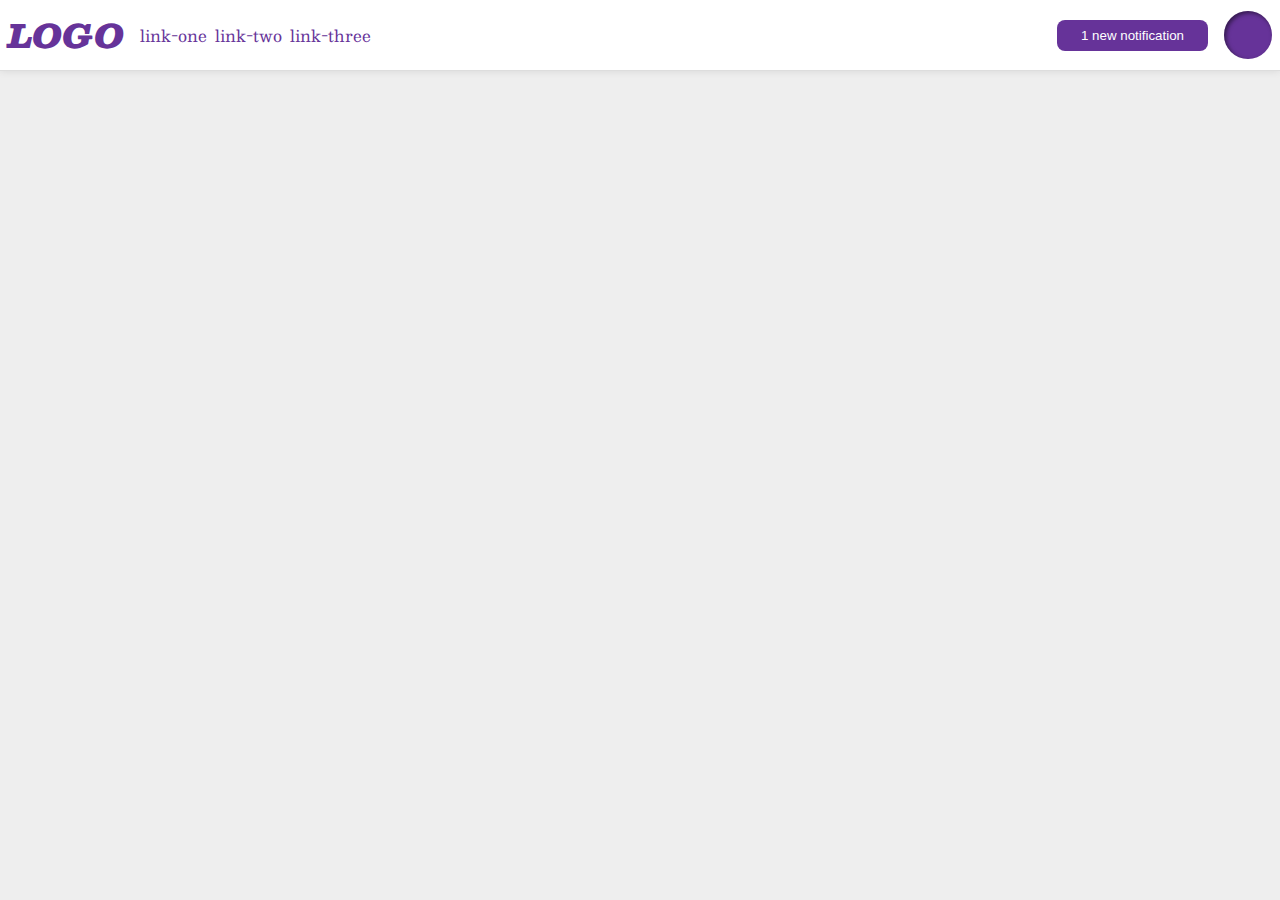
<file: flex/03-flex-header-2/index.html>
<!DOCTYPE html>
<html lang="en">
<head>
  <meta charset="UTF-8">
  <meta http-equiv="X-UA-Compatible" content="IE=edge">
  <meta name="viewport" content="width=device-width, initial-scale=1.0">
  <title>Flex Header 2</title>
  <link rel="stylesheet" href="style.css">
</head>

<body>
  <div class="header">
    <div class="logo">
      LOGO
    </div>
    <ul class="links">
      <li><a href="google.com">link-one</a></li>
      <li><a href="google.com">link-two</a></li>
      <li><a href="google.com">link-three</a></li>
    </ul>
    <button class="notifications">
      1 new notification
    </button>
    <div class="profile-image"></div>
  </div>
</body>
</html>
</file>
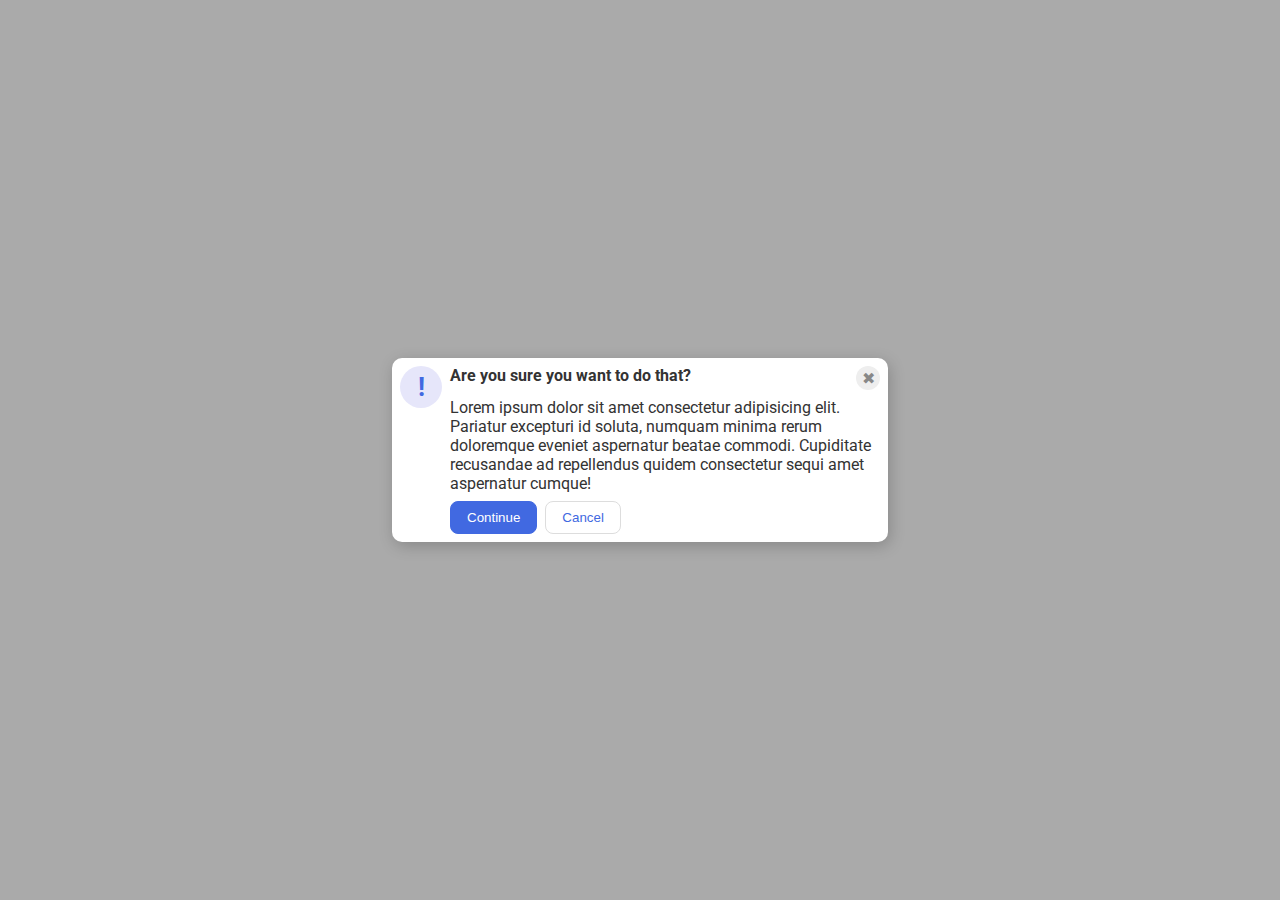
<file: flex/05-flex-modal/index.html>
<!DOCTYPE html>
<html lang="en">
<head>
  <meta charset="UTF-8">
  <meta http-equiv="X-UA-Compatible" content="IE=edge">
  <meta name="viewport" content="width=device-width, initial-scale=1.0">
  <link rel="stylesheet" href="style.css">
  <title>Modal</title>
</head>
<body>
  <div class="modal">
    <div class="container-left">
      <div class="icon">!</div>
    </div>
    <div class="container-right">
      <div class="header">Are you sure you want to do that?</div>
      <div class="close-button">✖</div>
      <div class="text">Lorem ipsum dolor sit amet consectetur adipisicing elit. Pariatur excepturi id soluta, numquam minima rerum doloremque eveniet aspernatur beatae commodi. Cupiditate recusandae ad repellendus quidem consectetur sequi amet aspernatur cumque!</div>
      <button class="continue">Continue</button>
      <button class="cancel">Cancel</button>
    </div>
  </div>
</body>
</html>
</file>
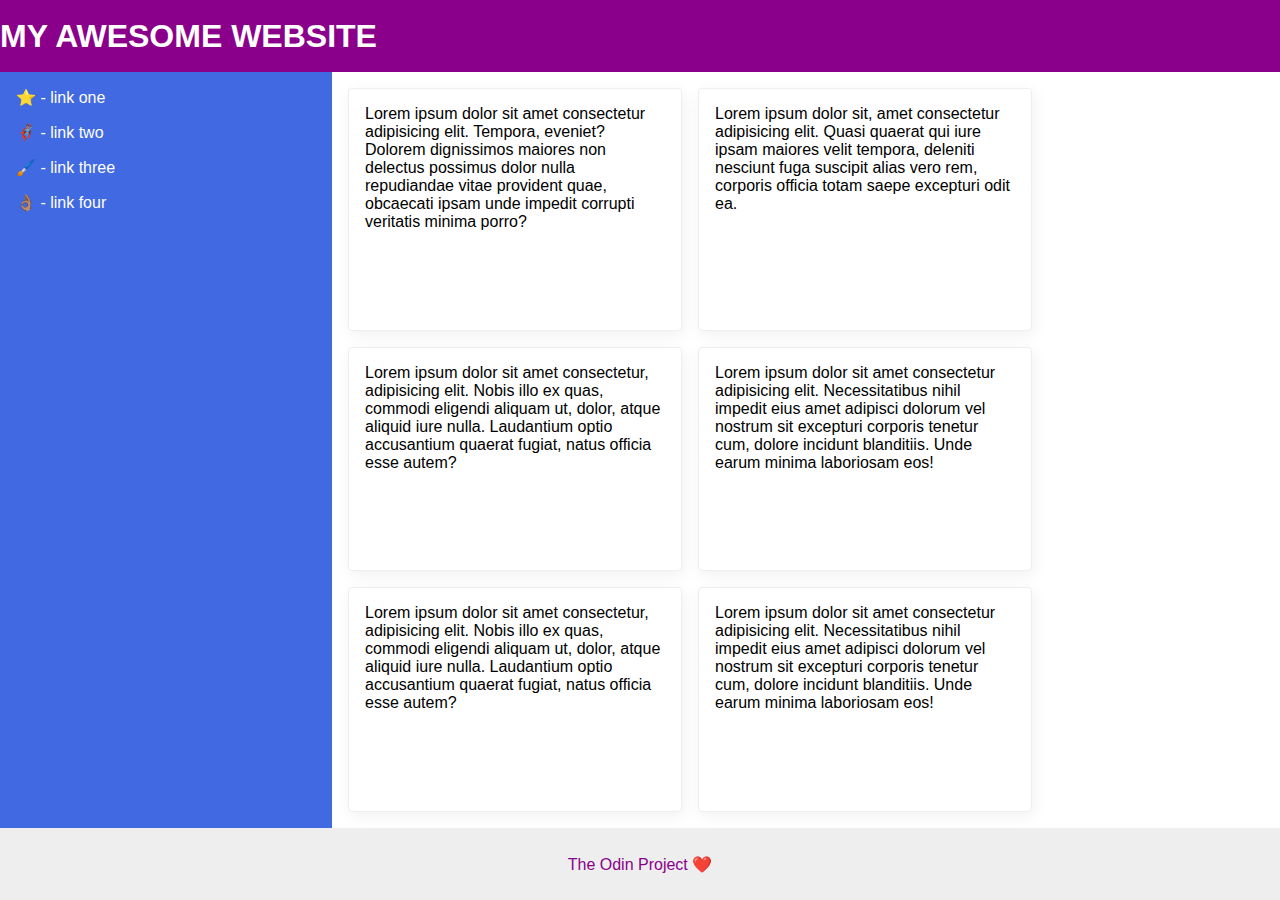
<file: flex/07-flex-layout-2/index.html>
<!DOCTYPE html>
<html lang="en">
<head>
  <meta charset="UTF-8">
  <meta http-equiv="X-UA-Compatible" content="IE=edge">
  <meta name="viewport" content="width=device-width, initial-scale=1.0">
  <title>The Holy Grail</title>
  <link rel="stylesheet" href="style.css">
</head>
<body>
  <div class="header">
    MY AWESOME WEBSITE
  </div>
  
  
  <div class="container-main">
    <div class="sidebar">
      <ul>
        <li><a href="google.com">⭐ - link one</a></li>
        <li><a href="google.com">🦸🏽‍♂️ - link two</a></li>
        <li><a href="google.com">🖌️ - link three</a></li>
        <li><a href="google.com">👌🏽 - link four</a></li>
      </ul>
    </div>
    <div class="container-cards">
      <div class="card">Lorem ipsum dolor sit amet consectetur adipisicing elit. Tempora, eveniet? Dolorem dignissimos maiores non delectus possimus dolor nulla repudiandae vitae provident quae, obcaecati ipsam unde impedit corrupti veritatis minima porro?</div>
      <div class="card">Lorem ipsum dolor sit, amet consectetur adipisicing elit. Quasi quaerat qui iure ipsam maiores velit tempora, deleniti nesciunt fuga suscipit alias vero rem, corporis officia totam saepe excepturi odit ea.</div>
      <div class="card">Lorem ipsum dolor sit amet consectetur, adipisicing elit. Nobis illo ex quas, commodi eligendi aliquam ut, dolor, atque aliquid iure nulla. Laudantium optio accusantium quaerat fugiat, natus officia esse autem?</div>
      <div class="card">Lorem ipsum dolor sit amet consectetur adipisicing elit. Necessitatibus nihil impedit eius amet adipisci dolorum vel nostrum sit excepturi corporis tenetur cum, dolore incidunt blanditiis. Unde earum minima laboriosam eos!</div>
      <div class="card">Lorem ipsum dolor sit amet consectetur, adipisicing elit. Nobis illo ex quas, commodi eligendi aliquam ut, dolor, atque aliquid iure nulla. Laudantium optio accusantium quaerat fugiat, natus officia esse autem?</div>
      <div class="card">Lorem ipsum dolor sit amet consectetur adipisicing elit. Necessitatibus nihil impedit eius amet adipisci dolorum vel nostrum sit excepturi corporis tenetur cum, dolore incidunt blanditiis. Unde earum minima laboriosam eos!</div>
    </div>
  </div>

  <div class="footer">
    The Odin Project ❤️
  </div>
</body>
</html>
</file>
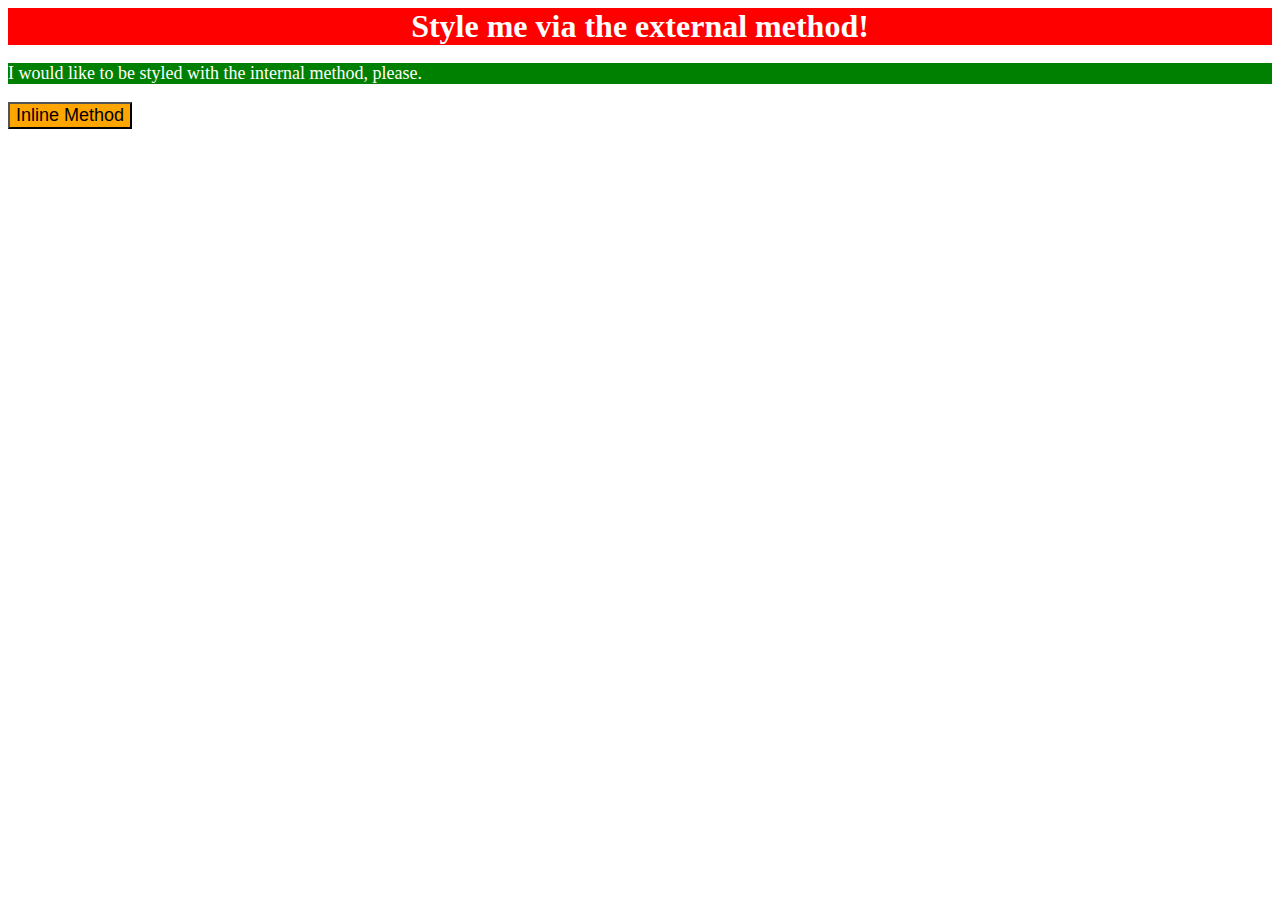
<file: foundations/01-css-methods/index.html>
<!DOCTYPE html>
<html lang="en">

<head>
  <meta charset="UTF-8">
  <meta http-equiv="X-UA-Compatible" content="IE=edge">
  <meta name="viewport" content="width=device-width, initial-scale=1.0">
  <title>Methods for Adding CSS</title>
  <link rel="stylesheet" href="./style.css">
  <style>
    p {
      background-color: green;
      color: white;
      font-size: 18px;
    }
  </style>
  
</head>

<body>
  <div>Style me via the external method!</div>
  <p>I would like to be styled with the internal method, please.</p>
  <button style="background-color: orange; font-size: 18px;">Inline Method</button>
</body>

</html>
</file>
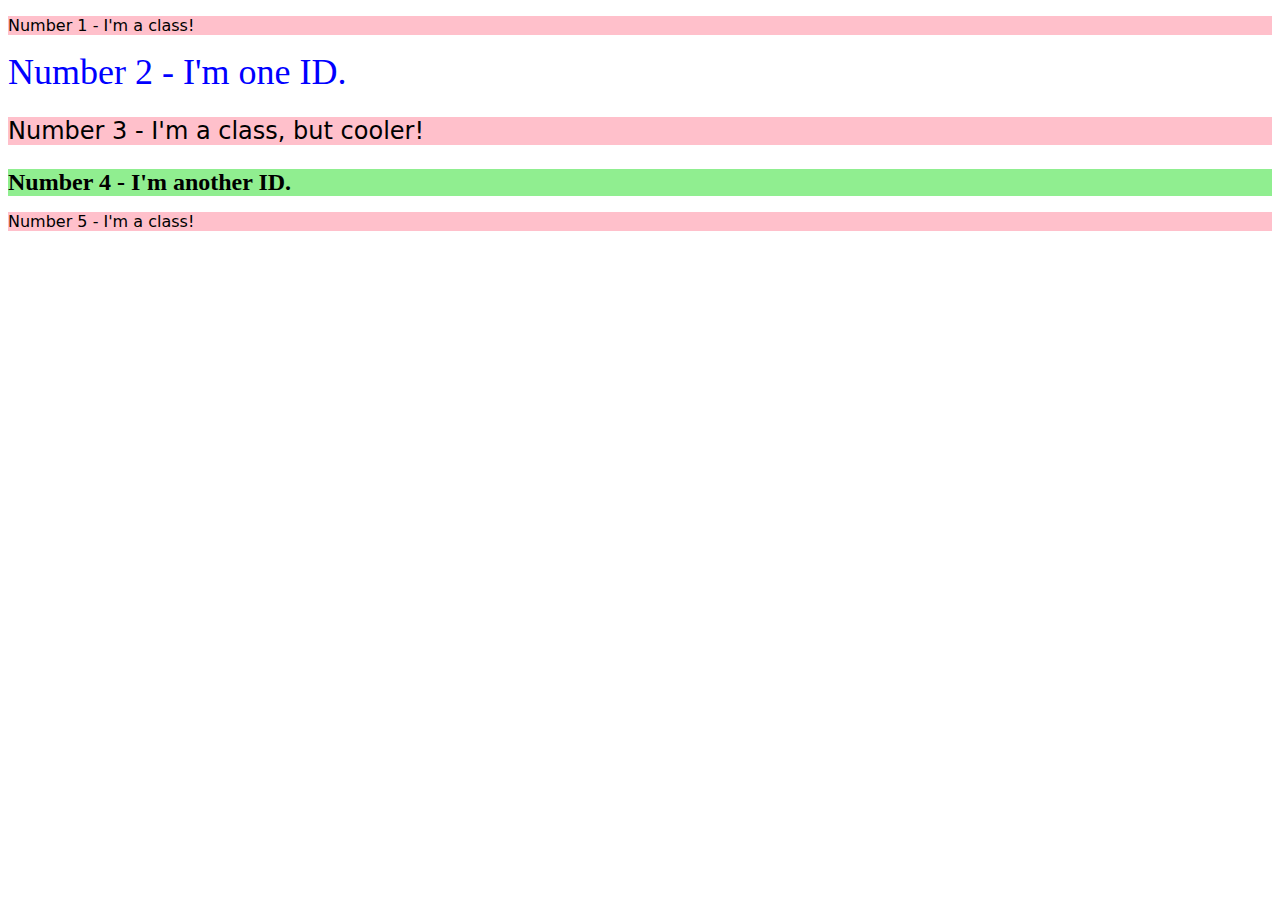
<file: foundations/02-class-id-selectors/index.html>
<!DOCTYPE html>
<html lang="en">
<head>
  <meta charset="UTF-8">
  <meta http-equiv="X-UA-Compatible" content="IE=edge">
  <meta name="viewport" content="width=device-width, initial-scale=1.0">
  <title>Class and ID Selectors</title>
  <link rel="stylesheet" href="style.css">
</head>
<body>
  <p class="a-class">Number 1 - I'm a class!</p>
  <div id="num2id">Number 2 - I'm one ID.</div>
  <p class="a-class cooler-class" >Number 3 - I'm a class, but cooler!</p>
  <div id="num4id" class="cooler-class">Number 4 - I'm another ID.</div>
  <p class="a-class">Number 5 - I'm a class!</p>
</body>
</html>
</file>
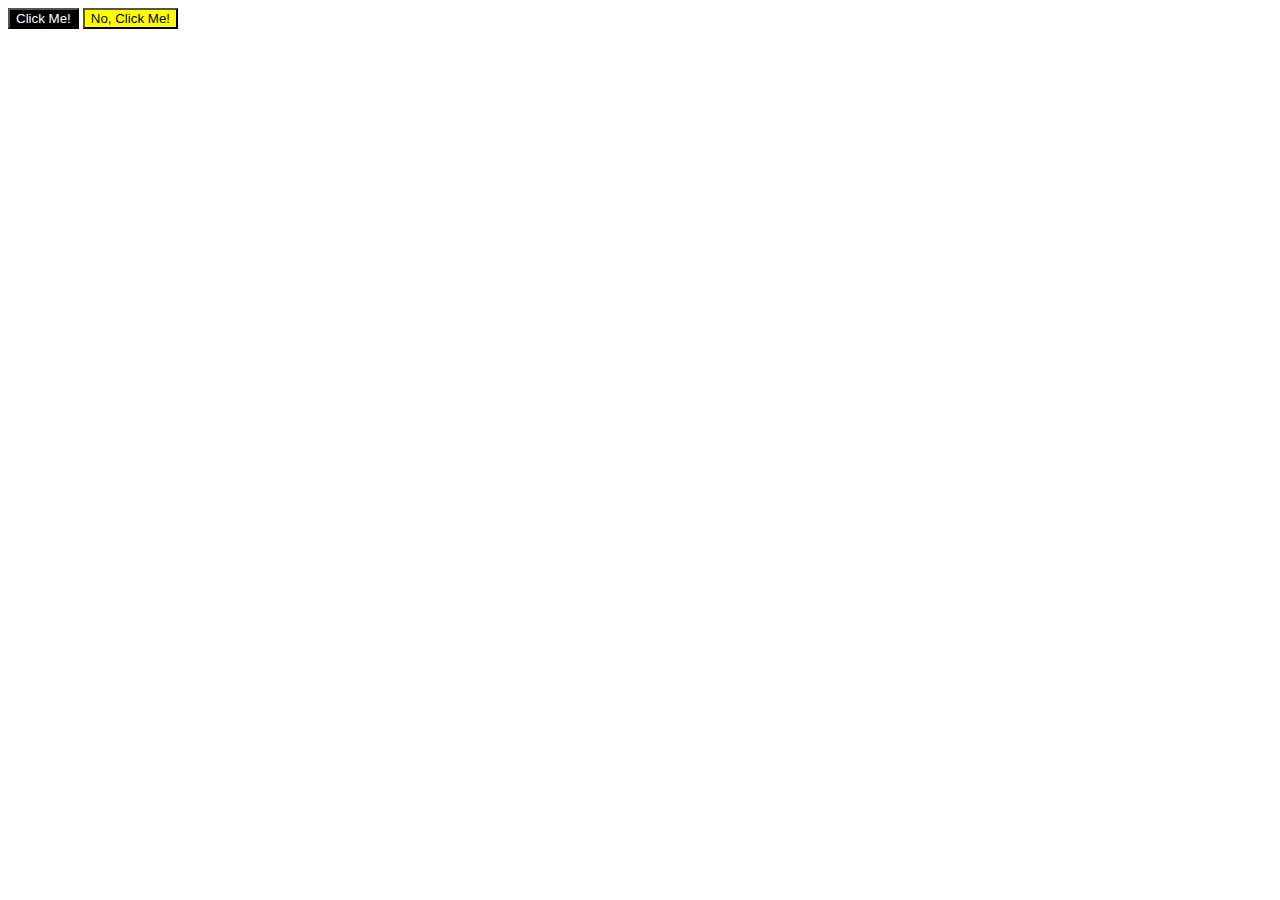
<file: foundations/03-grouping-selectors/index.html>
<!DOCTYPE html>
<html lang="en">
<head>
  <meta charset="UTF-8">
  <meta http-equiv="X-UA-Compatible" content="IE=edge">
  <meta name="viewport" content="width=device-width, initial-scale=1.0">
  <title>Grouping Selectors</title>
  <link rel="stylesheet" href="style.css">
</head>
<body>
  <button class="left-button">Click Me!</button>
  <button class="right-button">No, Click Me!</button>
</body>
</html>
</file>
<file: flex/03-flex-header-2/style.css>
/* this is some magical font-importing.  
you'll learn about it later. */
@import url('https://fonts.googleapis.com/css2?family=Besley:ital,wght@0,400;1,900&display=swap');

body {
  margin: 0;
  background: #eee;
  font-family: Besley, serif;
}

.header {
  background: white;
  border-bottom: 1px solid #ddd;
  box-shadow: 0 0 8px rgba(0,0,0,.1);
  display: flex;
  align-items: center;
  gap: 16px;
  padding: 8px;
  
}

.profile-image {
  background: rebeccapurple;
  box-shadow: inset 2px 2px 4px rgba(0,0,0,.5);
  border-radius: 50%;
  width: 48px;
  height: 48px;
}

.logo {
  color: rebeccapurple;
  font-size: 32px;
  font-weight: 900;
  font-style: italic;
}

button {
  border: none;
  border-radius: 8px;
  background: rebeccapurple;
  color: white;
  padding: 8px 24px;
  margin-left: auto;
}

a {
  /* this removes the line under our links */
  text-decoration: none;
  color: rebeccapurple;
}

ul {
  list-style-type: none;
  margin: 0px;
  padding: 0px;
  display: flex;
  gap: 8px;
}
</file>
<file: flex/05-flex-modal/style.css>
@import url('https://fonts.googleapis.com/css2?family=Roboto:wght@400;700&display=swap');

html, body {
  height: 100%;
}

body {
  font-family: Roboto, sans-serif;
  margin: 0;
  background: #aaa;
  color: #333;
  /* I'll give you this one for free lol */
  display: flex;
  align-items: center;
  justify-content: center;
}

.modal {
  background: white;
  width: 480px;
  border-radius: 10px;
  box-shadow: 2px 4px 16px rgba(0,0,0,.2);
  display: flex;
  gap:8px;
  padding: 8px  ;

}

.icon {
  color: royalblue;
  font-size: 26px;
  font-weight: 700;
  background: lavender;
  width: 42px;
  height: 42px;
  border-radius: 50%;
  display: flex;
  align-items: center;
  justify-content: center;
}

.close-button {
  background: #eee;
  border-radius: 50%;
  color: #888;
  font-weight: 400;
  font-size: 16px;
  height: 24px;
  width: 24px;
  display: flex;
  align-items: center;
  justify-content: center;
}

button {
  padding: 8px 16px;
  border-radius: 8px;
}

button.continue {
  background: royalblue;
  border: 1px solid royalblue;
  color: white;
}

button.cancel {
  background: white;
  border: 1px solid #ddd;
  color: royalblue;
  margin-right: auto;
}

.container-right {
  display: flex;
  justify-content: space-between;
  flex-wrap: wrap;
  gap: 8px;
}

.header {
  font-weight: bold;
}
</file>
<file: flex/07-flex-layout-2/style.css>
body {
  font-family: -apple-system, BlinkMacSystemFont, 'Segoe UI', Roboto, Oxygen, Ubuntu, Cantarell, 'Open Sans', 'Helvetica Neue', sans-serif;
  margin: 0;
  min-height: 100vh;
  display: flex;
  flex-direction: column;
  
}
.container-main {
  display: flex;
  flex: 1;
}
.container-cards {
  display: flex;
  flex-wrap: wrap;
  gap: 16px;
  padding: 16px;
}

.header {
  height: 72px;
  background: darkmagenta;
  color: white;
  display: flex;
  align-items: center;
  font-size: 32px;
  font-weight: bold;
  
}

.footer {
  height: 72px;
  background: #eee;
  color: darkmagenta;
  display: flex;
  align-items: center;
  justify-content: center;
}

.sidebar {
  width: 300px;
  background: royalblue;
  padding: 16px;
  flex-shrink: 0;
}
.sidebar ul{
  display: flex;
  flex-direction: column;
  gap: 16px;
  list-style-type: none;
  margin: 0px;
  padding: 0px;
}

a {
  text-decoration: none;
  color: white;
}

.card {
  border: 1px solid #eee;
  box-shadow: 2px 4px 16px rgba(0,0,0,.06);
  border-radius: 4px;
  width: 300px;
  padding: 16px;
}
</file>
<file: foundations/01-css-methods/style.css>
div {
    color: white;
    background-color: red;
    font-size:32px;
    font-weight: bold;
    text-align: center;
}
</file>
<file: foundations/02-class-id-selectors/style.css>
.a-class {
    font-family: Verdana, "Dejavu Sans", sans-serif;
    background-color: #ffc0cb;
}
.cooler-class{
    font-size: 24px;
}

#num2id {
    color: #0000ff;
    font-size: 36px;
}

#num4id{
    background-color: rgb(144, 238, 144);
    font-weight: bold;
}
</file>
<file: foundations/03-grouping-selectors/style.css>
.left-button.right-button {
    font-family: Helvetica,"Times New Roman",sans-serif;
    font-size: 28px;
}

.left-button{
    background-color: black;
    color: white;
}
.right-button {
    background-color: yellow;
}
</file>
